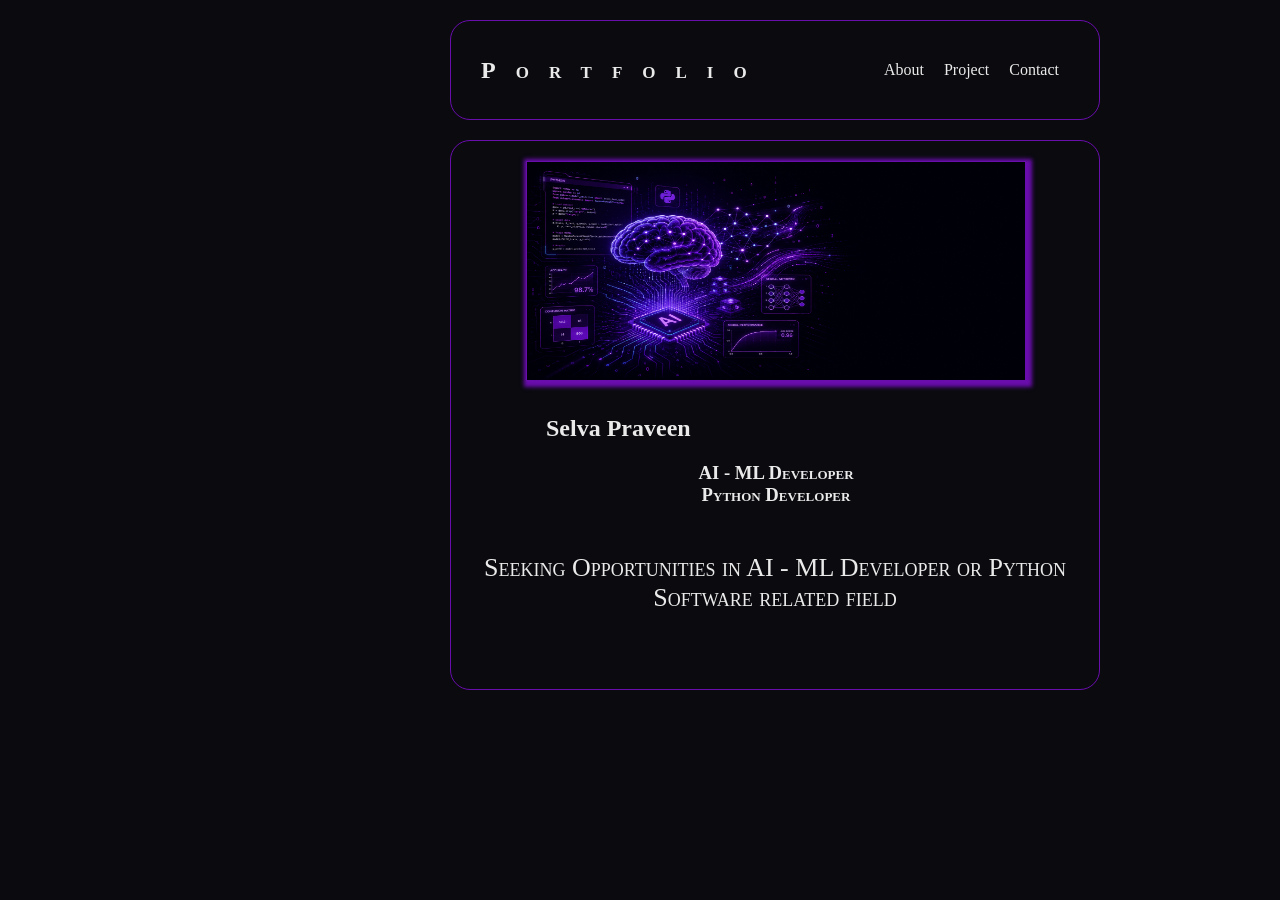
<file: index.html>
<!DOCTYPE html>
<html lang="en">
<head>
    <meta charset="UTF-8">
    <meta name="viewport" content="width=device-width, initial-scale=1.0">
    <title>Document</title>
    <link rel="stylesheet" href="style.css">
</head>
<body>
    <div id="about">
        <h2 id="port">Portfolio</h2>
        <ul type="none">
            <li><a href="about.html">About</a></li>
            <li><a href="project.html">Project</a></li>
            <li><a href="about.html#contacts">Contact</a></li>
        </ul>
    </div>

    <div id="image">
        <img src="image.png" alt="">
            <div class="text">
                <h2>Selva Praveen</h2>
                <h3>AI - ML Developer <br> Python Developer</h3>
            </div>
            <br>
            <p id="seek">Seeking Opportunities in AI - ML Developer or Python Software related field</p>
    </div>

    <div id="next"><a href="about.html" id="n">Next</a></div>
</body>
</html>
</file>
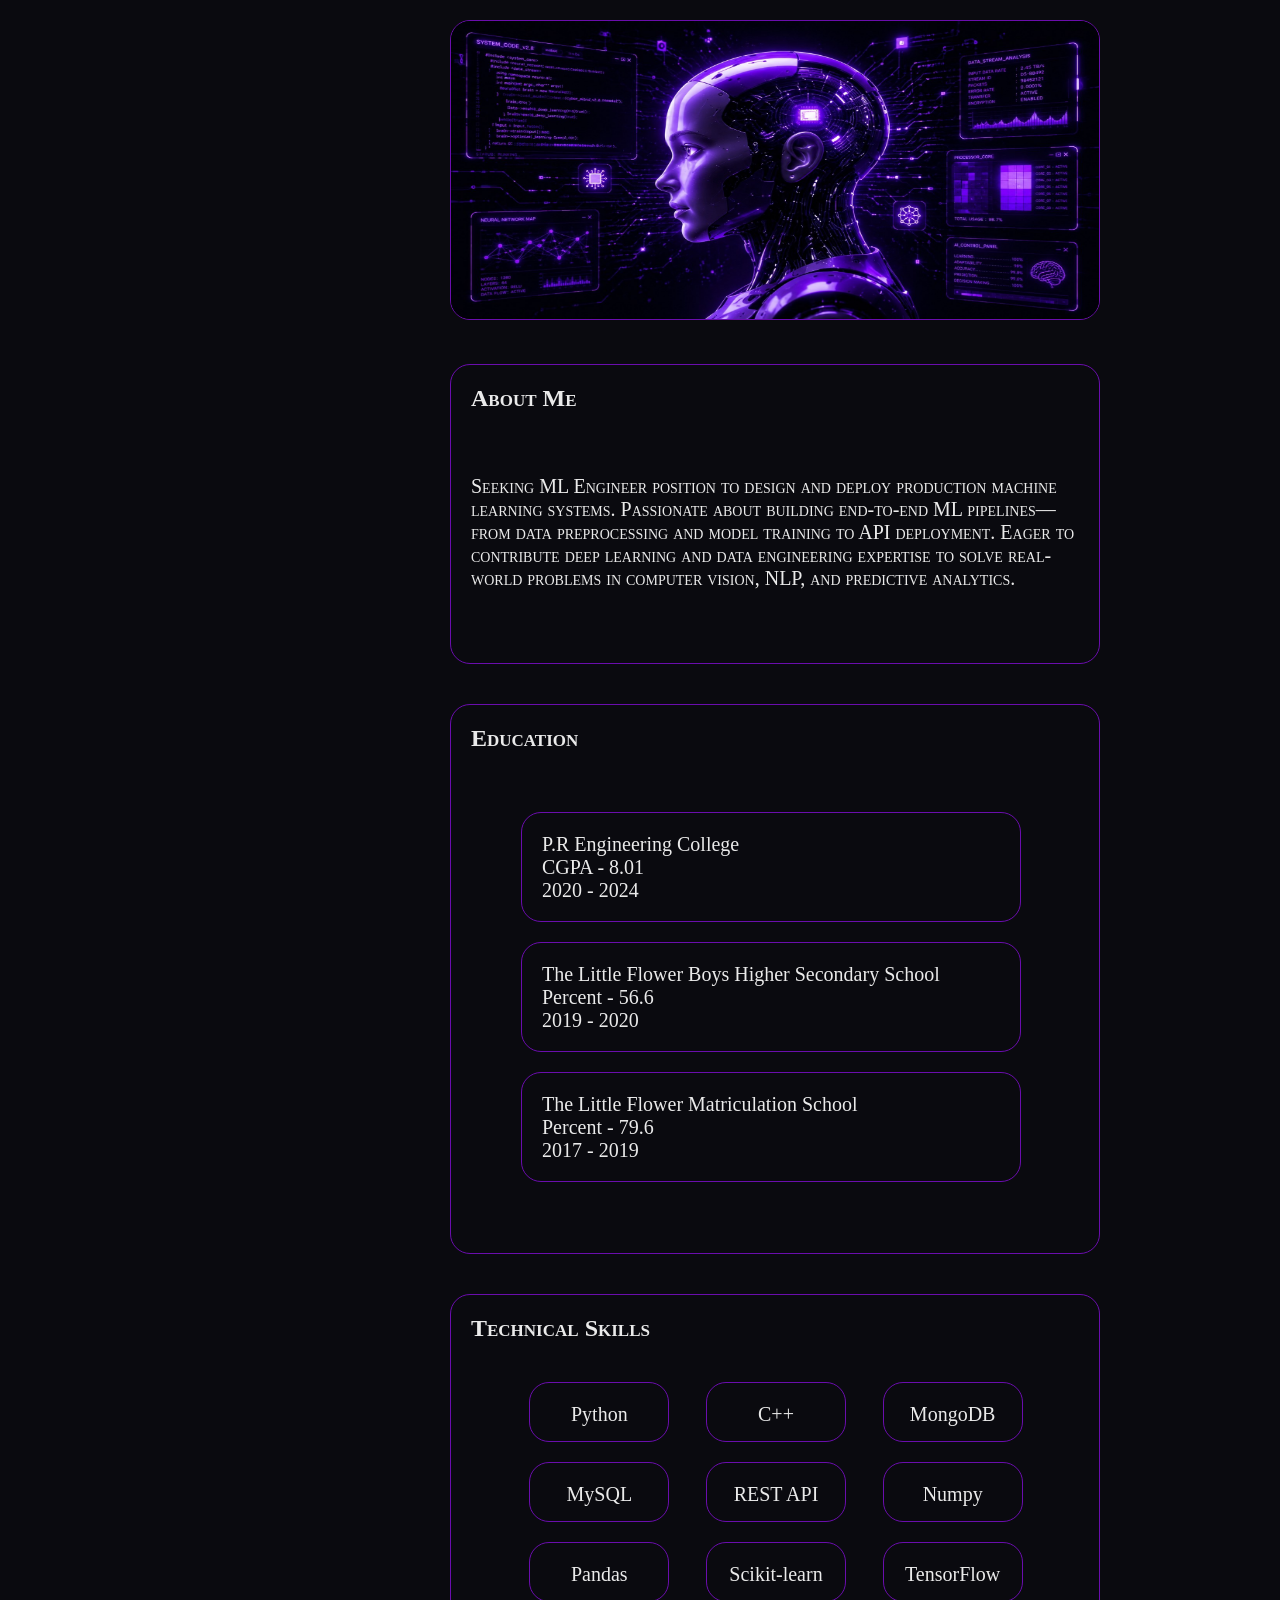
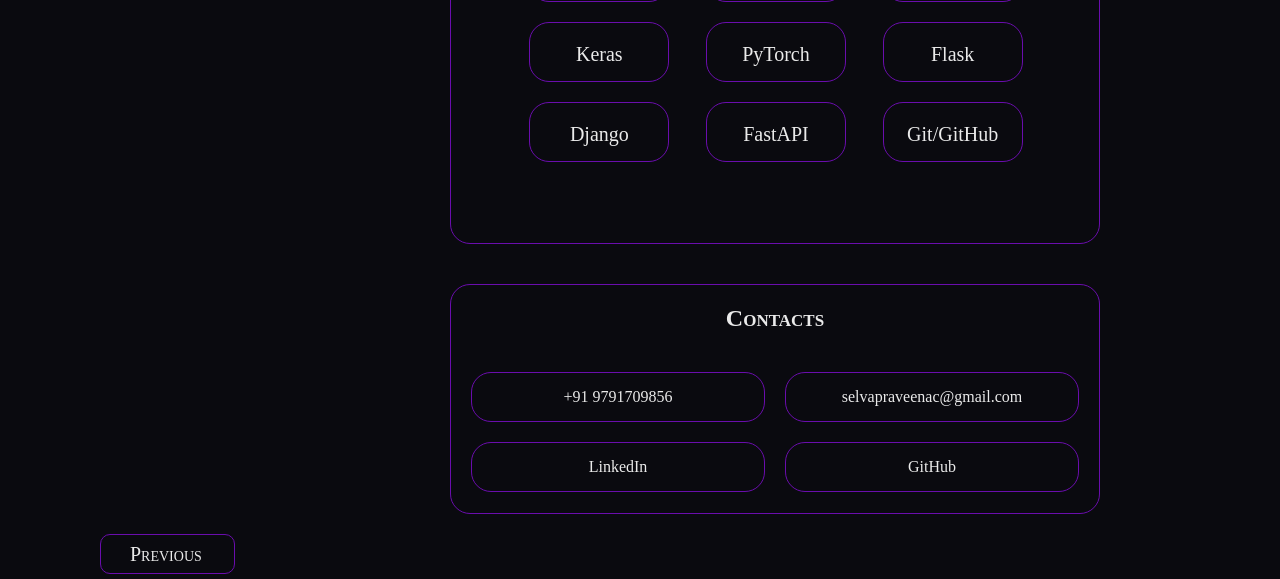
<file: about.html>
<!DOCTYPE html>
<html lang="en">
<head>
    <meta charset="UTF-8">
    <meta name="viewport" content="width=device-width, initial-scale=1.0">
    <title>Document</title>
    <link rel="stylesheet" href="style.css">
</head>
<body>
    <div id="imgabt">
        <img src="ai.jpg" id="ai" alt="">
    </div>
    <div id="aboutme">
            <h2 class="div-title">About Me</h2>
            <br>
            <p class="detail">Seeking ML Engineer position to design and deploy production machine learning systems. Passionate about
                building end-to-end ML pipelines—from data preprocessing and model training to API deployment. Eager
to contribute deep learning and data engineering expertise to solve real-world problems in computer vision,
NLP, and predictive analytics.</p>
    </div>

    <div id="education">
        <h2 class="education-title">Education</h2>
        <div class="education-grid">
            <div class="education-card">
                <p>P.R Engineering College</p>
                <p>CGPA - 8.01</p>
                <p>2020 - 2024</p>
            </div>
            <div class="education-card">
                <p>The Little Flower Boys Higher Secondary School</p>
                <p>Percent - 56.6</p>
                <p>2019 - 2020</p>
            </div>
            <div class="education-card">
                <p>The Little Flower Matriculation School</p>
                <p>Percent - 79.6</p>
                <p>2017 - 2019</p>
            </div>
        </div>
    </div>

    <div id="skills">
                <h2 class="section-title">Technical Skills</h2>
        <div class="skill-grid">
            <div class="skill-card">Python</div>
            <div class="skill-card">C++</div>
            <div class="skill-card">MongoDB</div>
            <div class="skill-card">MySQL</div>
            <div class="skill-card">REST API</div>
            <div class="skill-card">Numpy</div>
            <div class="skill-card">Pandas</div>
            <div class="skill-card">Scikit-learn</div>
            <div class="skill-card">TensorFlow</div>
            <div class="skill-card">Keras</div>
            <div class="skill-card">PyTorch</div>
            <div class="skill-card">Flask</div>
            <div class="skill-card">Django</div>
            <div class="skill-card">FastAPI</div>
            <div class="skill-card">Git/GitHub</div>
        </div>
    </div>

    <div id="contacts">
        <h2 class="contact-section">Contacts</h2>
        <div class="contacts-grid">
            <div class="contact-card"><a href="tel:9791709856">+91 9791709856</a></div>
            <div class="contact-card"><a href="mailto:selvapraveenac@gmail.com">selvapraveenac@gmail.com</a></div>
            <div class="contact-card"><a href="https://www.linkedin.com/in/selva-praveen-877a9029a/">LinkedIn</a></div>
            <div class="contact-card"><a href="https://github.com/Selva-Praveen-AC">GitHub</a></div>
        </div>
    </div>
    <div id="previous"><a href="index.html" id="n">Previous</a></div>
    <div id="next1"><a href="project.html" id="n">Next</a></div>

</body>
</html>
</file>
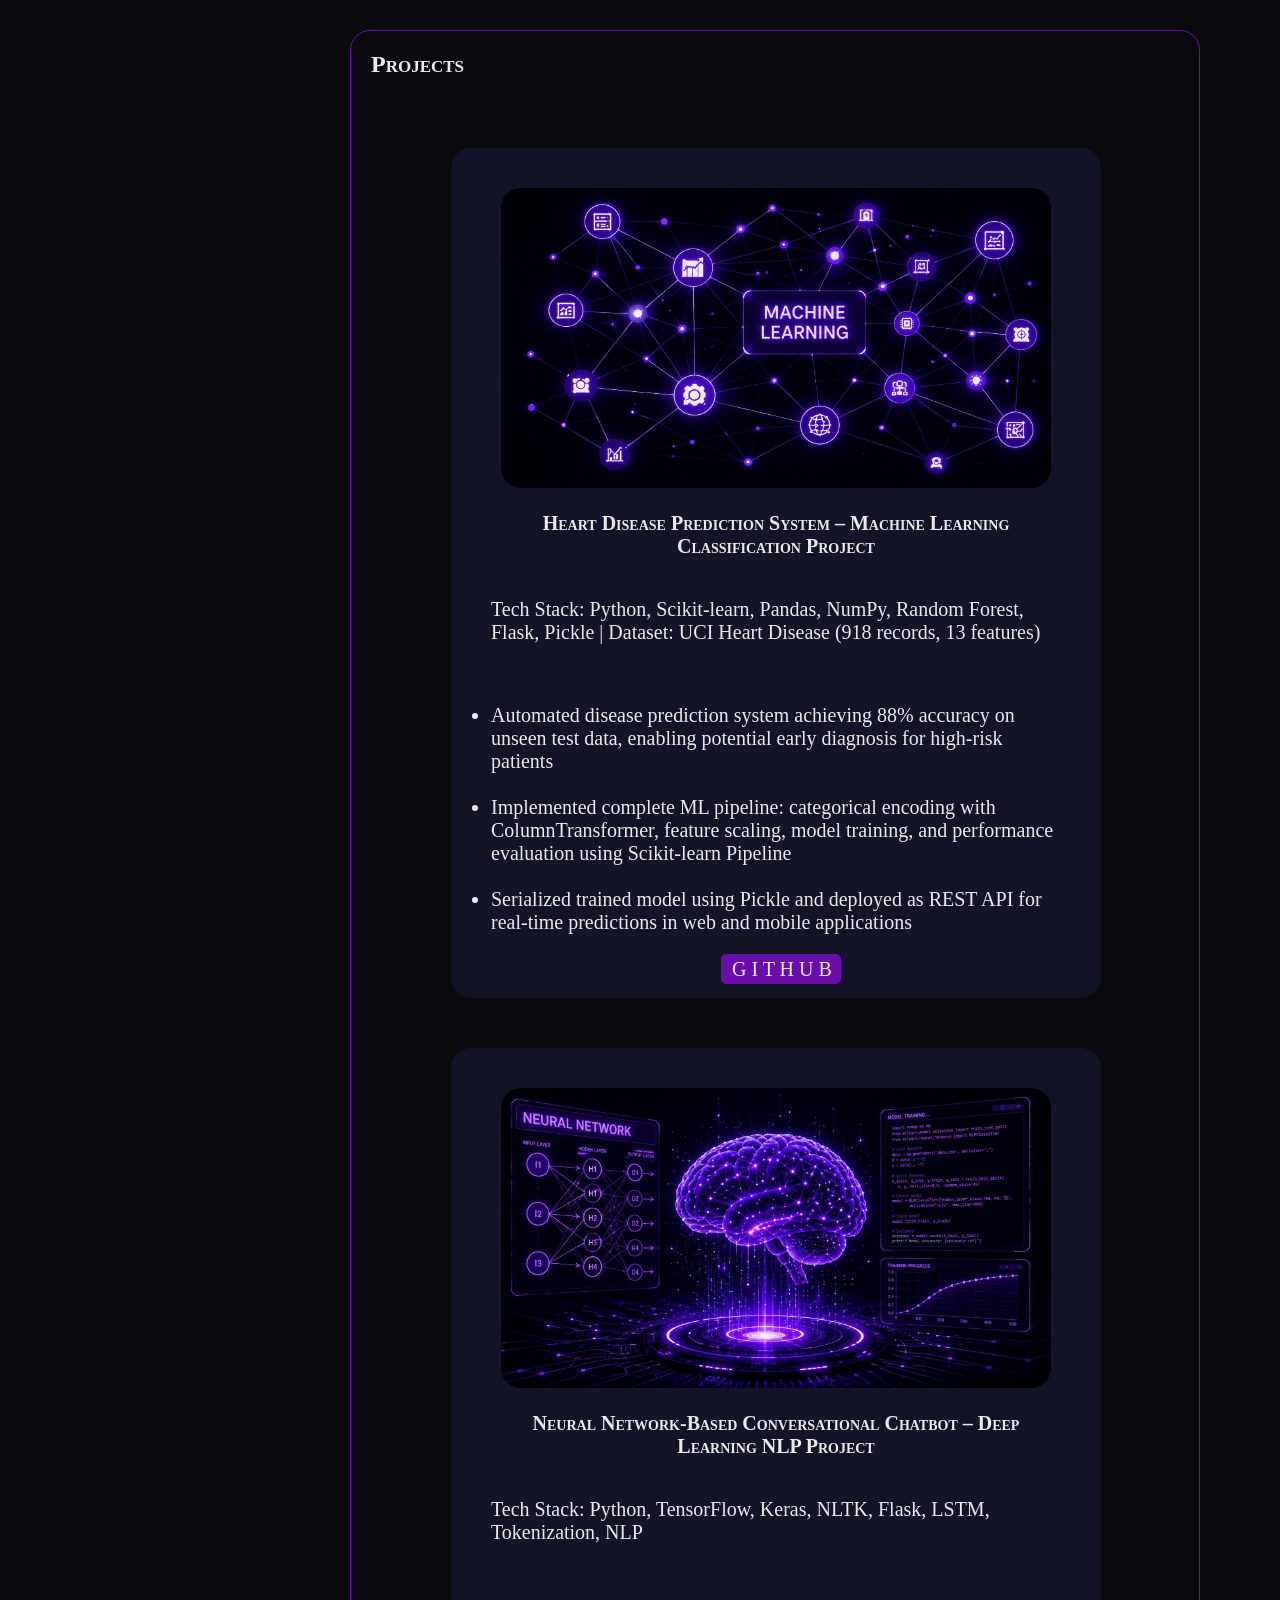
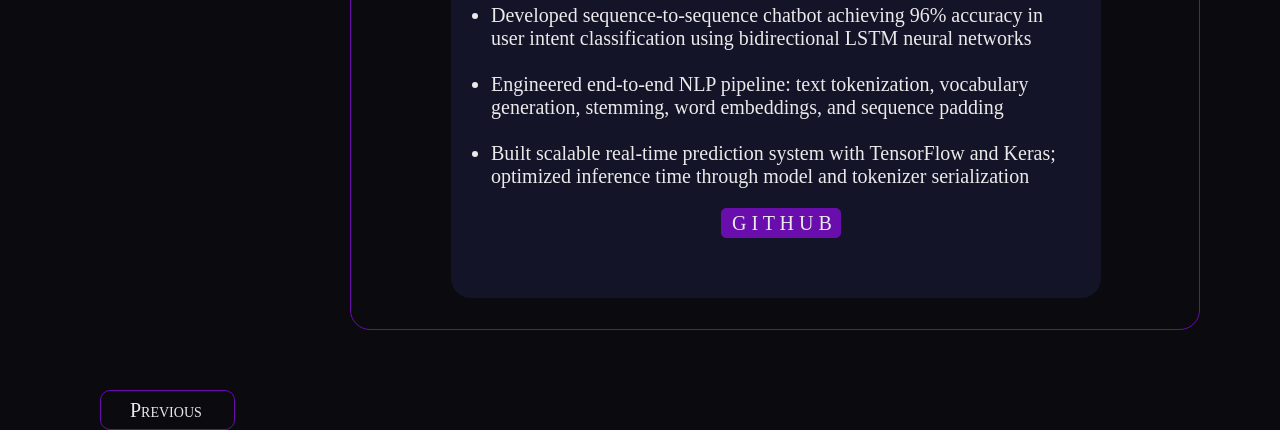
<file: project.html>
<!DOCTYPE html>
<html lang="en">
<head>
    <meta charset="UTF-8">
    <meta name="viewport" content="width=device-width, initial-scale=1.0">
    <title>Document</title>
    <link rel="stylesheet" href="style.css">
</head>
<body>
<div id="prjimg1">
    <div id="prj1">
        <h2 class="section-title">Projects</h2>
        <div class="cont1">
            <img src="machinelearning.jpg" class="ai1" alt="">
                <div class="project-grid">
                    <div class="project-card">
                        <h3 class="hd1">Heart Disease Prediction System – Machine Learning Classification Project</h3>
                        <p class="p1">Tech Stack: Python, Scikit-learn, Pandas, NumPy, Random Forest, Flask, Pickle | Dataset: UCI Heart Disease
                            (918 records, 13 features)</p>
                            <ul class="l1">
                                <li>Automated disease prediction system achieving 88% accuracy on unseen test data, enabling potential
                                    early diagnosis for high-risk patients</li>
                                    <br>
                                    <li>Implemented complete ML pipeline: categorical encoding with ColumnTransformer, feature scaling,
                                        model training, and performance evaluation using Scikit-learn Pipeline</li>
                                        <br>
                                        <li>Serialized trained model using Pickle and deployed as REST API for real-time predictions in web and
                                            mobile applications</li>
                                        </ul>
                                        <div class="button">
                                            <a href="https://github.com/Selva-Praveen-AC/ML-DL-Projects" target="blank" class="a3">G I T H U B</a>
                                        </div>
        </div>
    </div>
        </div>

        <div class="cont1" id="space">
            <img src="neuralnetwork.jpg" class="ai1" alt="">
            <div class="project-grid">
                        <div class="project-card">
            <h3 class="hd1">Neural Network-Based Conversational Chatbot – Deep Learning NLP Project</h3>
            <p class="p1">Tech Stack: Python, TensorFlow, Keras, NLTK, Flask, LSTM, Tokenization, NLP</p>
                                    <ul class="l1">
                                        <li>Developed sequence-to-sequence chatbot achieving 96% accuracy in user intent classification using
                                            bidirectional LSTM neural networks</li>
                                            <br>
                                            <li>Engineered end-to-end NLP pipeline: text tokenization, vocabulary generation, stemming, word
                                                embeddings, and sequence padding</li>
                                                <br>
                                                <li>Built scalable real-time prediction system with TensorFlow and Keras; optimized inference time
through model and tokenizer serialization</li>
                </ul>
                <div class="button">
                    <a href="https://github.com/Selva-Praveen-AC/ML-DL-Neural-Network" type="blank" class="a3">G I T H U B</a>
                </div>
            </div>
        </div>
    </div>
    </div>
</div>
    <div id="previous1"><a href="about.html" id="n">Previous</a></div>
</body>
</html>
</file>
<file: style.css>
@import url('https://fonts.googleapis.com/css2?family=Bona+Nova+SC:ital,wght@0,400;0,700;1,400&display=swap');

:root{
    --bg:#0A0A0F;
    --card:#141428;
    --accent1:#6A0DAD;
    --text:#EAEAEA;
}

*{
    margin: 0;
    padding: 0;
    box-sizing: border-box;
}

body{
    background-color: var(--bg);
    color:var(--text);
}

#about{
    padding: 20px 20px;
    height: 100px;
    width: 650px;
    position: relative;
    top: 20px;
    left: 450px;
    border: 1px solid var(--accent1);
    display: flex;
    flex-direction: row;
    justify-content: space-between;
    align-items: center;
    border-radius: 20px;
}

#about>ul{
    margin-right: 20px;
    display: flex;
    flex-direction: row;
    justify-content: center;
    justify-content: space-around;
    gap: 20px;
}

#about>ul>li>a{
    text-decoration: none;
    color: var(--text);
}


#image{
    height: 550px;
    width: 650px;
    border: 1px solid var(--accent1);
    border-radius: 20px;
    position: relative;
    top: 40px;
    left: 450px;
}

#image>img{
    height: 220px;
    width: 500px;
    position: relative;
    left: 75px;
    top: 20px;
    border: 1px solid var(--accent1);
    box-shadow: 2px 2px 4px 4px var(--accent1);
}

#image>.text{
    padding: 20px 20px;
    position: relative;
    left: 75px;
    top: 30px;
    width: 500px;
    height: 200px;
}

#port{
    font-variant: small-caps;
    letter-spacing: 20px; 
    text-align: center;
    position: relative;
    left: 10px;
}

h3{
    position: relative;
    top: 20px;
    font-variant: small-caps;
    text-align: center;
}

#image>#seek{
    padding: 30px;
    font-variant: small-caps;
    font-size: 26px;
    text-align: left;
    position: relative;
    bottom: 60px;
    text-align: center;
}

#next{
    height: 40px;
    width: 100px;
    background-color: var(--bg);
    border: 1px solid var(--accent1);
    position: relative;
    top:50px;
    left: 1300px;
    border-radius: 10px;
}

#n{
position: relative;
left:29px;
top:8px;
color: var(--text);
text-decoration: none;
font-size: 20px;
font-variant:small-caps;
}

#next:hover{
    transform: scale(1.2,1.2);
    transition-duration: 0.5s;
    background-color: var(--accent1);
}

/*-----------------------------------about html styling---------------------*/

#aboutme{
    height: 550px;
    width: 650px;
    border: 1px solid var(--accent1);
    border-radius: 20px;
    position: relative;
    top: 40px;
    left: 450px;
}

#imgabt>#ai{
    height: 300px;
    width: 650px;
    position: relative;
    top: 20px;
    left: 450px;
    border: 1px solid var(--accent1);
    border-radius: 20px;
}

#aboutme{
    height: 300px;
    position: relative;
    top: 60px;
}

#aboutme>.section-title{
       text-align: left;
       padding: 20px 20px;
}

#aboutme>.div-title{
    padding: 20px 20px;
    font-variant: small-caps;
}

#aboutme>.detail{
    padding: 20px 20px;
    text-align: left;
    font-variant: small-caps;
    font-size: 20px;
    position: relative;
    top: 5px;
}

#education{
    height: 550px;
    width: 650px;
    position: relative;
    top: 100px;
    left: 450px;
    border: 1px solid var(--accent1);
    border-radius: 20px;
}

#education>.education-title{
    font-variant: small-caps;
    padding: 20px 20px;
}

#education>.education-grid{
    padding: 20px;
    height: 230px;
    width: 550px;
    font-size: 20px;
    position: relative;
    left: 50px;
    display: grid;
    grid-template-columns: 1fr;
    gap: 20px;
    justify-content:center ;
    align-items: center;
}

#education>.education-grid>.education-card{
    padding: 20px 20px;
    height: 110px;
    width: 500px;
    border: 1px solid var(--accent1);
    position: relative;
    top: 20px;
    border-radius: 20px;
}

#skills{
    height: 550px;
    width: 650px;
    position: relative;
    top: 140px;
    left: 450px;
    border: 1px solid var(--accent1);
    border-radius: 20px;    
}

#skills>.section-title{
    font-variant: small-caps;
    padding: 20px 20px;
}

#skills>.skill-grid{
    padding: 20px;
    height: 230px;
    width: 550px;
    font-size: 20px;
    position: relative;
    left: 50px;
    display: grid;
    grid-template-columns: repeat(3,1fr);
    gap: 20px;
    justify-items:center ;
}

#skills>.skill-grid>.skill-card{
    padding: 20px 20px;
    height: 60px;
    width: 140px;
    border: 1px solid var(--accent1);
    border-radius: 20px;  
    text-align: center;  
    justify-content: center;
    align-items: center;
}

#contacts{
    height: 230px;
    width: 650px;
    border: 1px solid var(--accent1);
    position: relative;
    top: 180px;
    left: 450px;
    border-radius: 20px;
}

#contacts>.contact-section{
    font-variant: small-caps;
    padding: 20px 20px;
    text-align: center;
}

#contacts>.contacts-grid{
    padding: 20px 20px;
    display: grid;
    grid-template-columns: repeat(2,1fr);
    gap: 20px;
    justify-items: center;
}

#contacts>.contacts-grid>.contact-card{
    height: 50px;
    width: 100%;
    max-width: 350px;
    border: 1px solid var(--accent1);
    display: flex;
    align-items: center;
    justify-content: center;
    border-radius: 20px;
}

#contacts>.contacts-grid>.contact-card>a{
    text-decoration: none;
    color: var(--text);
}

#imgabt>img:hover{
    box-shadow: 3px 4px 15px var(--accent1);
    transform: scale(1.1,1.1);
    transition-duration: 0.5s;
}

#aboutme:hover{
    box-shadow: 3px 4px 15px var(--accent1);
    transform: scale(1.1,1.1);
    transition-duration: 0.5s;
}

#education:hover{
    box-shadow: 3px 4px 15px var(--accent1);
    transform: scale(1.1,1.1);
    transition-duration: 0.5s;
}

#skills:hover{
    box-shadow: 3px 4px 15px var(--accent1);
    transform: scale(1.1,1.1);
    transition-duration: 0.5s;
}

#skills>.skill-grid>.skill-card:hover{
    box-shadow: 0px 0px 10px 10px var(--accent1);
    transform: scale(1.01,1.01);
    transition-duration: 0.5s;
}

#contacts:hover{
    box-shadow: 3px 4px 15px var(--accent1);
    transform: scale(1.1,1.1);
    transition-duration: 0.5s;  
}

#contacts>.contacts-grid>.contact-card:hover{
    box-shadow: 0px 0px 10px 10px var(--accent1);
    transform: scale(1.01,1.01);
    transition-duration: 0.5s;
}

#next1{
    height: 40px;
    width: 100px;
    background-color: var(--bg);
    border: 1px solid var(--accent1);
    position: relative;
    top:165px;
    left: 1300px;
    border-radius: 10px;
}

#previous{
    height: 40px;
    width: 135px;
    background-color: var(--bg);
    border: 1px solid var(--accent1);
    position: relative;
    top:200px;
    left: 100px;
    border-radius: 10px;
}

#next1:hover{
    transform: scale(1.2,1.2);
    transition-duration: 0.5s;
    background-color: var(--accent1);
}

#previous:hover{
    transform: scale(1.2,1.2);
    transition-duration: 0.5s;
    background-color: var(--accent1);
}

/*-------------------Project.html styling----------------------*/

.ai1{
    height: 300px;
    width: 550px;
    position: relative;
    top: 40px;
    left: 50px;
    /* border: 1px solid var(--accent1); */
    border-radius: 20px;
}

#prj1{
    height: 1900px;
    width: 850px;
    position: relative;
    top: 30px;
    left: 350px;
    border: 1px solid var(--accent1);
    border-radius: 20px;
}

.cont1{
    height: 850px;
    width: 650px;
    position: relative;
    top: 50px;
    left: 100px;
    border-radius: 20px; 
    background-color: var(--card);
}

#prj1>.section-title{
    font-variant: small-caps;
    padding: 20px 20px;
}

#prj1>.project-grid{
    padding: 20px;
    height: 230px;
    width: 550px;
    font-size: 20px;
    position: relative;
    left: 50px;
    display: grid;
    grid-template-columns: 1fr;
    gap: 20px;
    justify-content:center ;
    align-items: center;
    border: 1px solid var(--accent1);
    border-radius: 20px;
}

#prj1>.cont1>.project-grid>.project-card{
    padding: 20px 20px;
    font-size: 20px;
}

#prj1>.cont1>.project-grid>.project-card>.hd1{
    padding: 20px 20px;
    font-size: 20px;
}
#prj1>.cont1>.project-grid>.project-card>.p1{
    padding: 40px 20px;
    font-size: 20px;
}
#prj1>.cont1>.project-grid>.project-card>.l1{
    padding: 20px 20px;
    font-size: 20px;
    text-align: left;
    gap: 10px;
    background-color: var(--card);
}
#space{
    position: relative;
    top:100px
}
#previous1{
    height: 40px;
    width: 135px;
    background-color: var(--bg);
    border: 1px solid var(--accent1);
    position: relative;
    top:90px;
    left: 100px;
    border-radius: 10px;
}

.button{
    height: 30px;
    width: 120px;
    border: 1px solid var(--accent1);
    background-color: var(--accent1);
    border-radius: 5px;
    position: relative;
    left: 250px;
}
.button>.a3{
    text-decoration: none;
    position: relative;
    left: 10px;
    top:3px;
}
.button>.a3:link{
    text-decoration: none;
    color: var(--text);
}

#previous1:hover{
    transform: scale(1.2,1.2);
    transition-duration: 0.5s;
    background-color: var(--accent1);
}

.cont1:hover{
    box-shadow: 0px 0px 10px 10px var(--accent1);
    transform: scale(1.02,1.02);
    transition-duration: 0.8s;
}

.button:hover{
    box-shadow: 0px 0px 10px 10px var(--bg);
    transform: scale(1.02,1.02);
    transition-duration: 0.8s;
}

/* ================= Responsive ================= */
@media screen and (max-width:768px){

    #about,
    #image,
    #aboutme,
    #education,
    #skills,
    #contacts,
    #prj1{
        width:95%;
        left:2.5%;
        height:auto;
    }

    #imgabt>#ai,
    #image>img,
    .ai1{
        width:100%;
        height:auto;
        left:0;
        top:0;
    }

    #image>.text,
    #education>.education-grid,
    #skills>.skill-grid,
    #prj1>.project-grid,
    .cont1{
        width:100%;
        left:0;
    }

    #education>.education-grid>.education-card{
        width:100%;
        height:auto;
    }

    #skills>.skill-grid{
        grid-template-columns:repeat(2,1fr);
    }

    #contacts>.contacts-grid{
        grid-template-columns:1fr;
    }

    .cont1{
        height:auto;
    }

    #about{
        flex-direction:column;
        height:auto;
        gap:15px;
        padding:20px;
    }

    #about>ul{
        flex-direction:column;
        gap:10px;
        margin-right:0;
    }

    #next,
    #next1,
    #previous,
    #previous1{
        position:static;
        margin:20px auto;
        display:block;
    }

    .button{
        left:0;
        margin:20px auto;
        display:block;
    }

    #port{
        letter-spacing:8px;
    }

    h3,
    #image>#seek{
        font-size:20px;
    }
}
</file>
